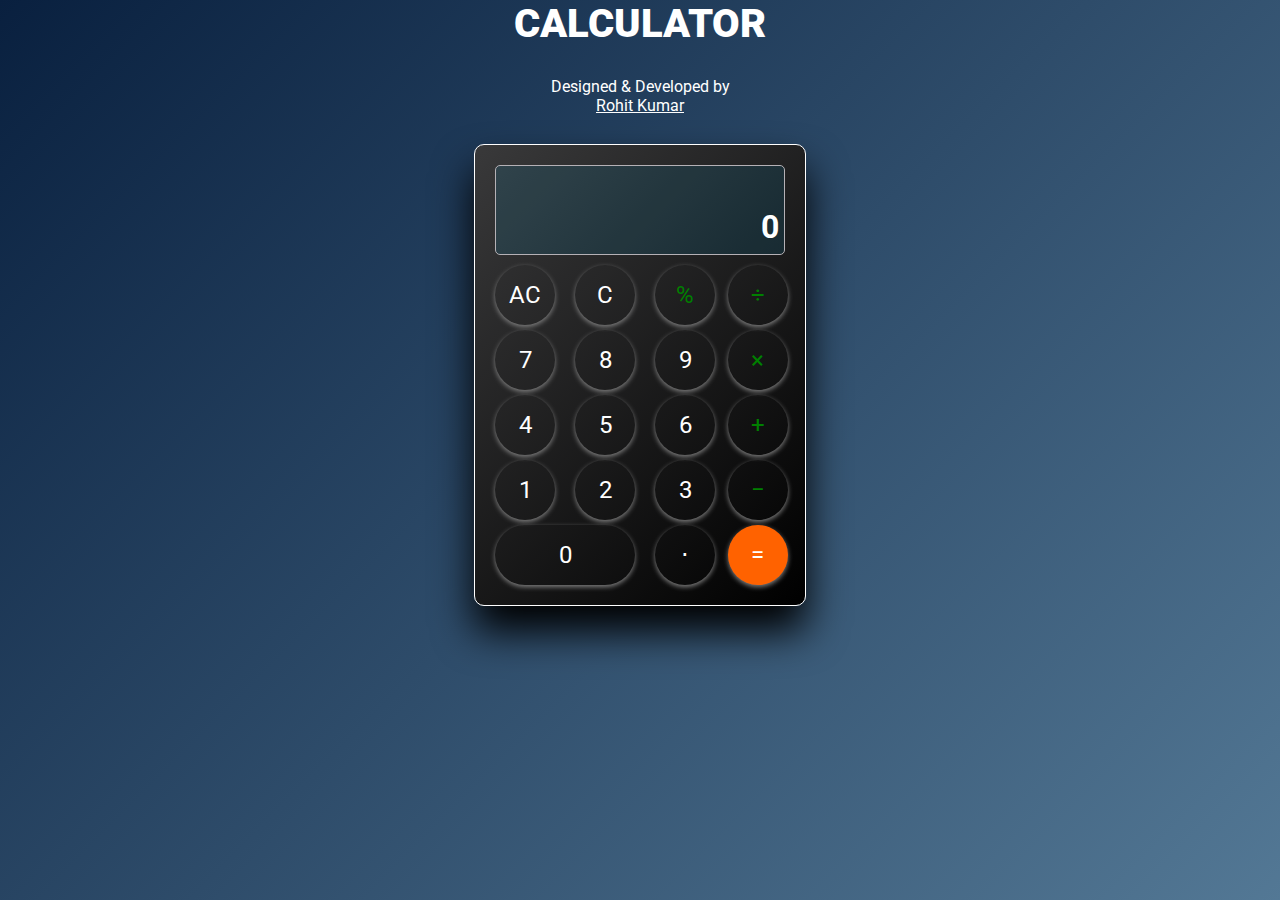
<file: Calculator/index.html>
<!DOCTYPE html>
<html lang="en">
  <head>
    <meta charset="UTF-8" />
    <meta name="viewport" content="width=device-width, initial-scale=1.0" />
    <link rel="stylesheet" href="style.css" />
    <title>Calculator</title>
  </head>
  <body>
    <div class="head">CALCULATOR</div>
    <div class="foot">
        Designed & Developed by<br /><a
          target="_blank"
          href="https://www.linkedin.com/in/rohit-kumar-684a6a263/"
          >Rohit Kumar</a
        >
      </div>
    <br />
    <div id="calculator">
      <section id="display">
        <input type="text" id="history" value="" disabled />
        <output name="result" id="result" for="input-text">0</output>
      </section>
      <section id="numpad">
        <button data="all-clear">AC</button>
        <button data="backspace">C</button>
        <button data="percent" class="operator">%</button>
        <button data-operator="/" class="operator">&divide;</button>
        <button data-number="7">7</button>
        <button data-number="8">8</button>
        <button data-number="9">9</button>
        <button data-operator="*" class="operator">&times;</button>
        <button data-number="4">4</button>
        <button data-number="5">5</button>
        <button data-number="6">6</button>
        <button data-operator="+" class="operator">&plus;</button>
        <button data-number="1">1</button>
        <button data-number="2">2</button>
        <button data-number="3">3</button>
        <button data-operator="-" class="operator">&minus;</button>
        <button data-number="0" class="item">0</button>
        <button data="dot">&sdot;</button>
        <button data="calculate" class="operator equalbtn">&equals;</button>
      </section>
    </div>
    
    <script src="./script.js"></script>
  </body>
</html>
</file>
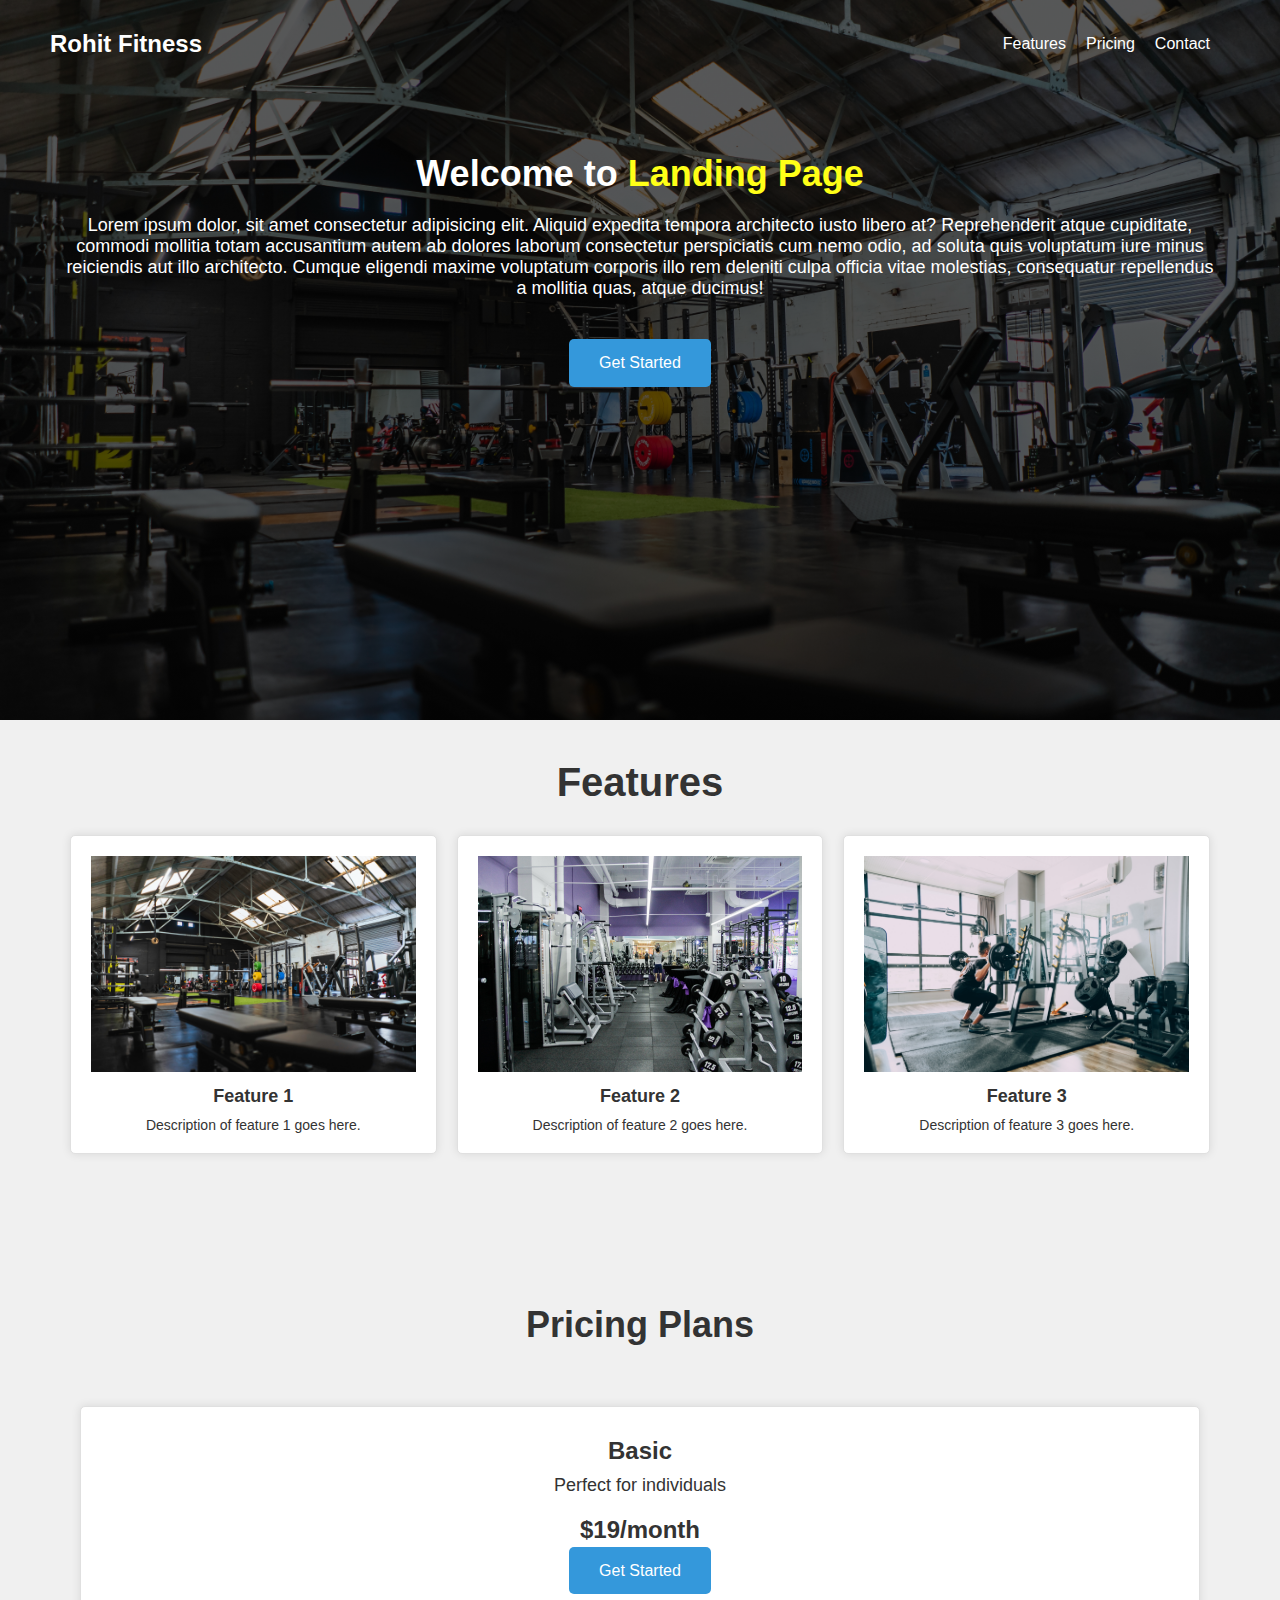
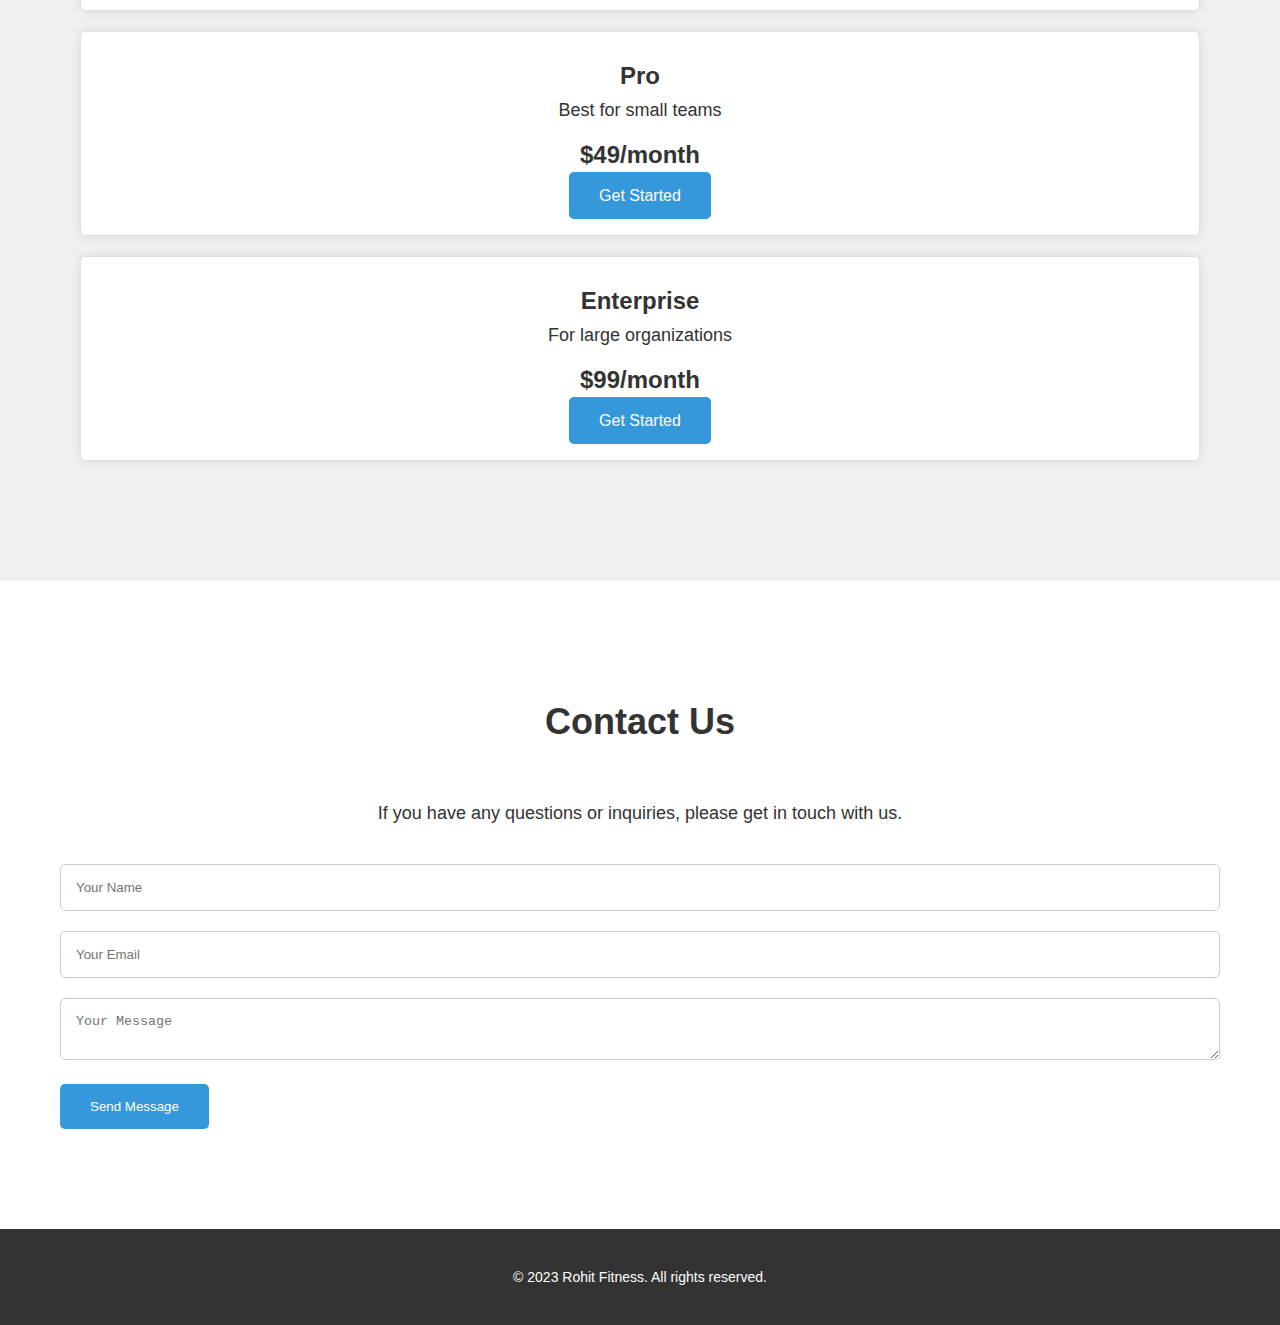
<file: Landing-page/index.html>
<!DOCTYPE html>
<html lang="en">
<head>
    <meta charset="UTF-8">
    <meta name="viewport" content="width=device-width, initial-scale=1.0">
    <link rel="stylesheet" href="style.css">
    <title>Landing Page</title>
</head>
<body>
    <header class="hero">
        <nav>
            <h1 class="logo">Rohit Fitness</h1>
            <ul class="nav-links">
                <li><a href="#features">Features</a></li>
                <li><a href="#pricing">Pricing</a></li>
                <li><a href="#contact">Contact</a></li>
            </ul>
        </nav>
        <div class="container">
            
            <div class="hero-content">
                <h1>Welcome to <span style="color: rgb(255, 255, 24);">Landing Page</span></h1>
                <p>Lorem ipsum dolor, sit amet consectetur adipisicing elit. Aliquid expedita tempora architecto iusto libero at? Reprehenderit atque cupiditate, commodi mollitia totam accusantium autem ab dolores laborum consectetur perspiciatis cum nemo odio, ad soluta quis voluptatum iure minus reiciendis aut illo architecto. Cumque eligendi maxime voluptatum corporis illo rem deleniti culpa officia vitae molestias, consequatur repellendus a mollitia quas, atque ducimus!</p>
                <a href="#signup" class="btn btn-primary">Get Started</a>
            </div>
        </div>
    </header>

    <section id="features" class="features">
        <div class="container">
            <h2>Features</h2>
            <div class="feature-card">
                <div class="feature">
                    <img src="./bg.jpg" alt="Feature 1">
                    <h3>Feature 1</h3>
                    <p>Description of feature 1 goes here.</p>
                </div>
                <div class="feature">
                    <img src="./mark-bertulfo-XKimW0pke6w-unsplash.jpg" alt="Feature 2">
                    <h3>Feature 2</h3>
                    <p>Description of feature 2 goes here.</p>
                </div>
                <div class="feature">
                    <img src="./sam-moghadam-khamseh-Z4Q9KHw9ofE-unsplash.jpg" alt="Feature 3">
                    <h3>Feature 3</h3>
                    <p>Description of feature 3 goes here.</p>
                </div>
            </div>
        </div>
    </section>
    

    <section id="pricing" class="pricing">
        <div class="container">
            <h2>Pricing Plans</h2>
            <div class="price-card">
                <h3>Basic</h3>
                <p>Perfect for individuals</p>
                <span class="price">$19/month</span>
                <br><br>
                <a href="#signup" class="btn btn-secondary">Get Started</a>
            </div>
            <div class="price-card">
                <h3>Pro</h3>
                <p>Best for small teams</p>
                <span class="price">$49/month</span> <br><br>
                <a href="#signup" class="btn btn-secondary">Get Started</a>
            </div>
            <div class="price-card">
                <h3>Enterprise</h3>
                <p>For large organizations</p>
                <span class="price">$99/month</span>
                <br>
                <br>
                <a href="#signup" class="btn btn-secondary">Get Started</a>
            </div>
        </div>
    </section>

    <section id="contact" class="contact">
        <div class="container">
            <h2>Contact Us</h2>
            <p>If you have any questions or inquiries, please get in touch with us.</p>
            <div class="contact-form">
                <input type="text" placeholder="Your Name">
                <input type="email" placeholder="Your Email">
                <textarea placeholder="Your Message"></textarea>
                <button class="btn btn-primary">Send Message</button>
            </div>
        </div>
    </section>

    <footer class="footer">
        <div class="container">
            <p>&copy; 2023 Rohit Fitness. All rights reserved.</p>
        </div>
    </footer>
</body>
</html>
</file>
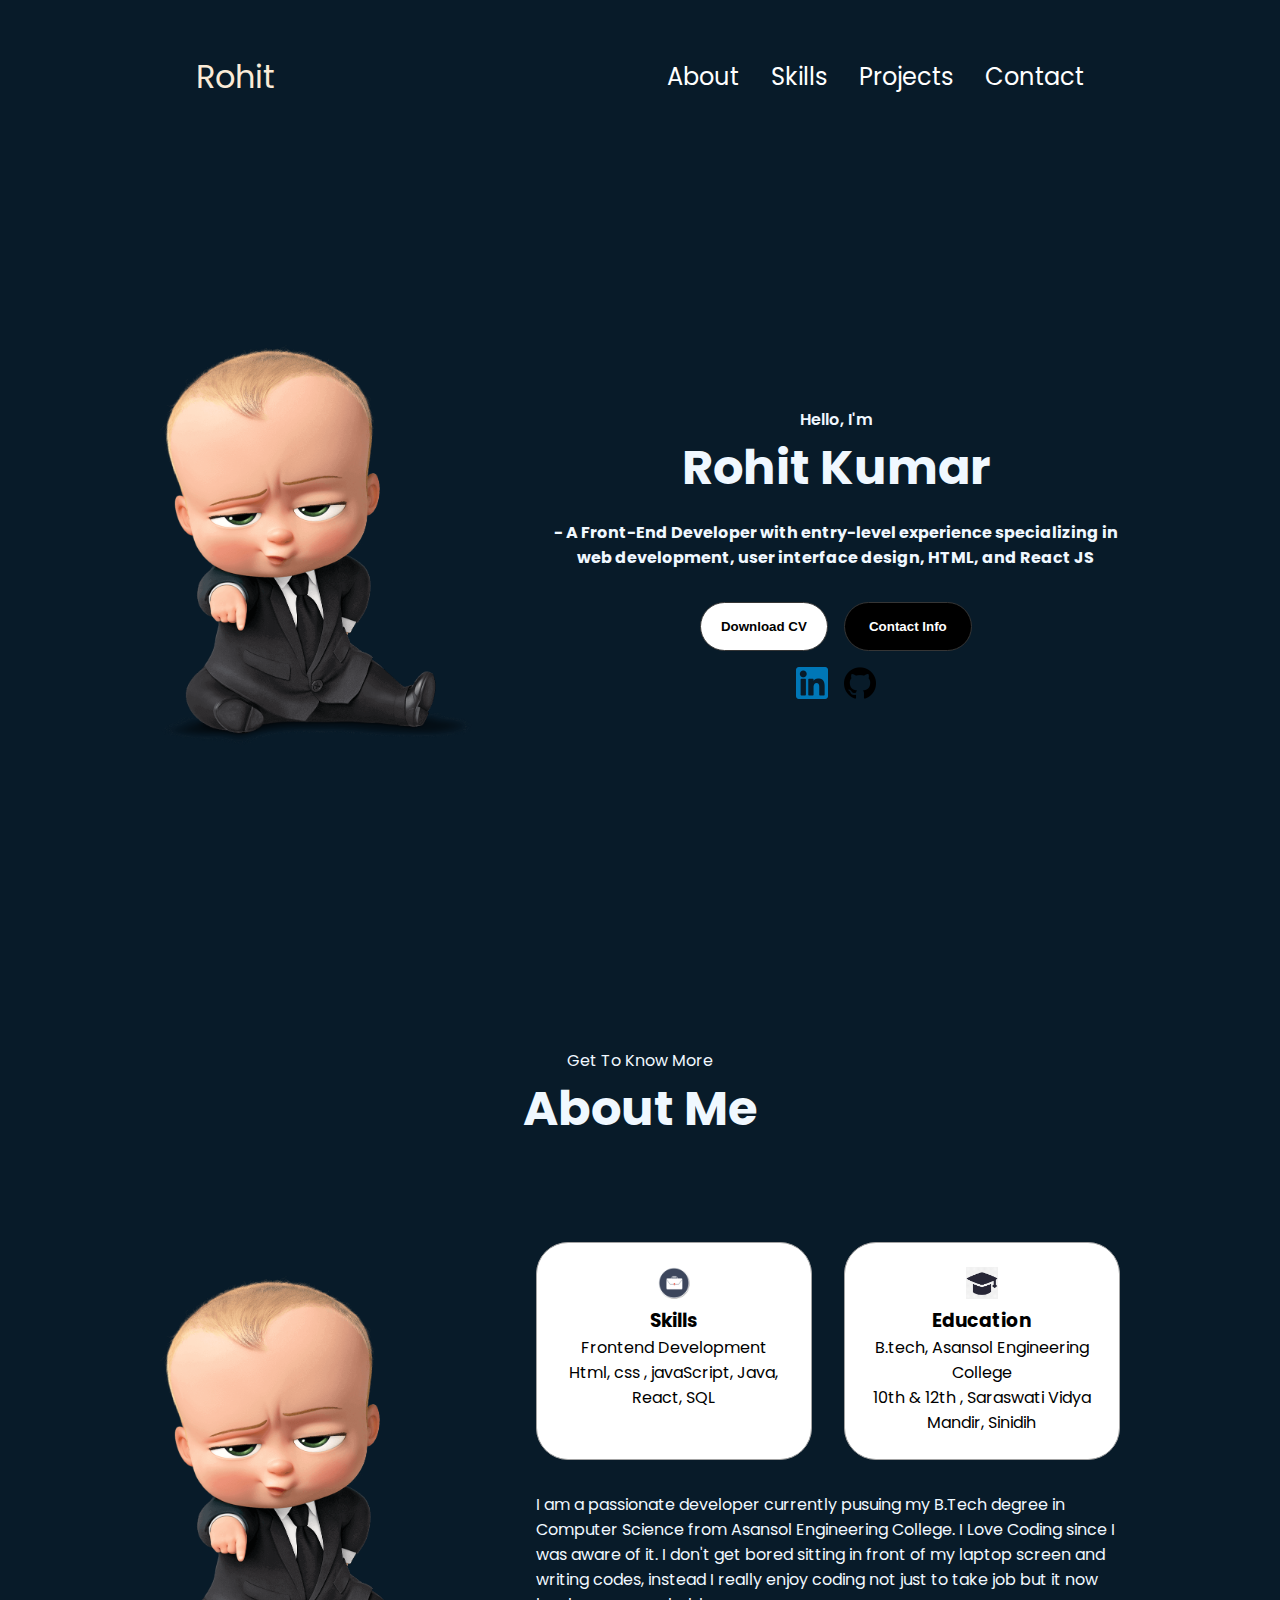
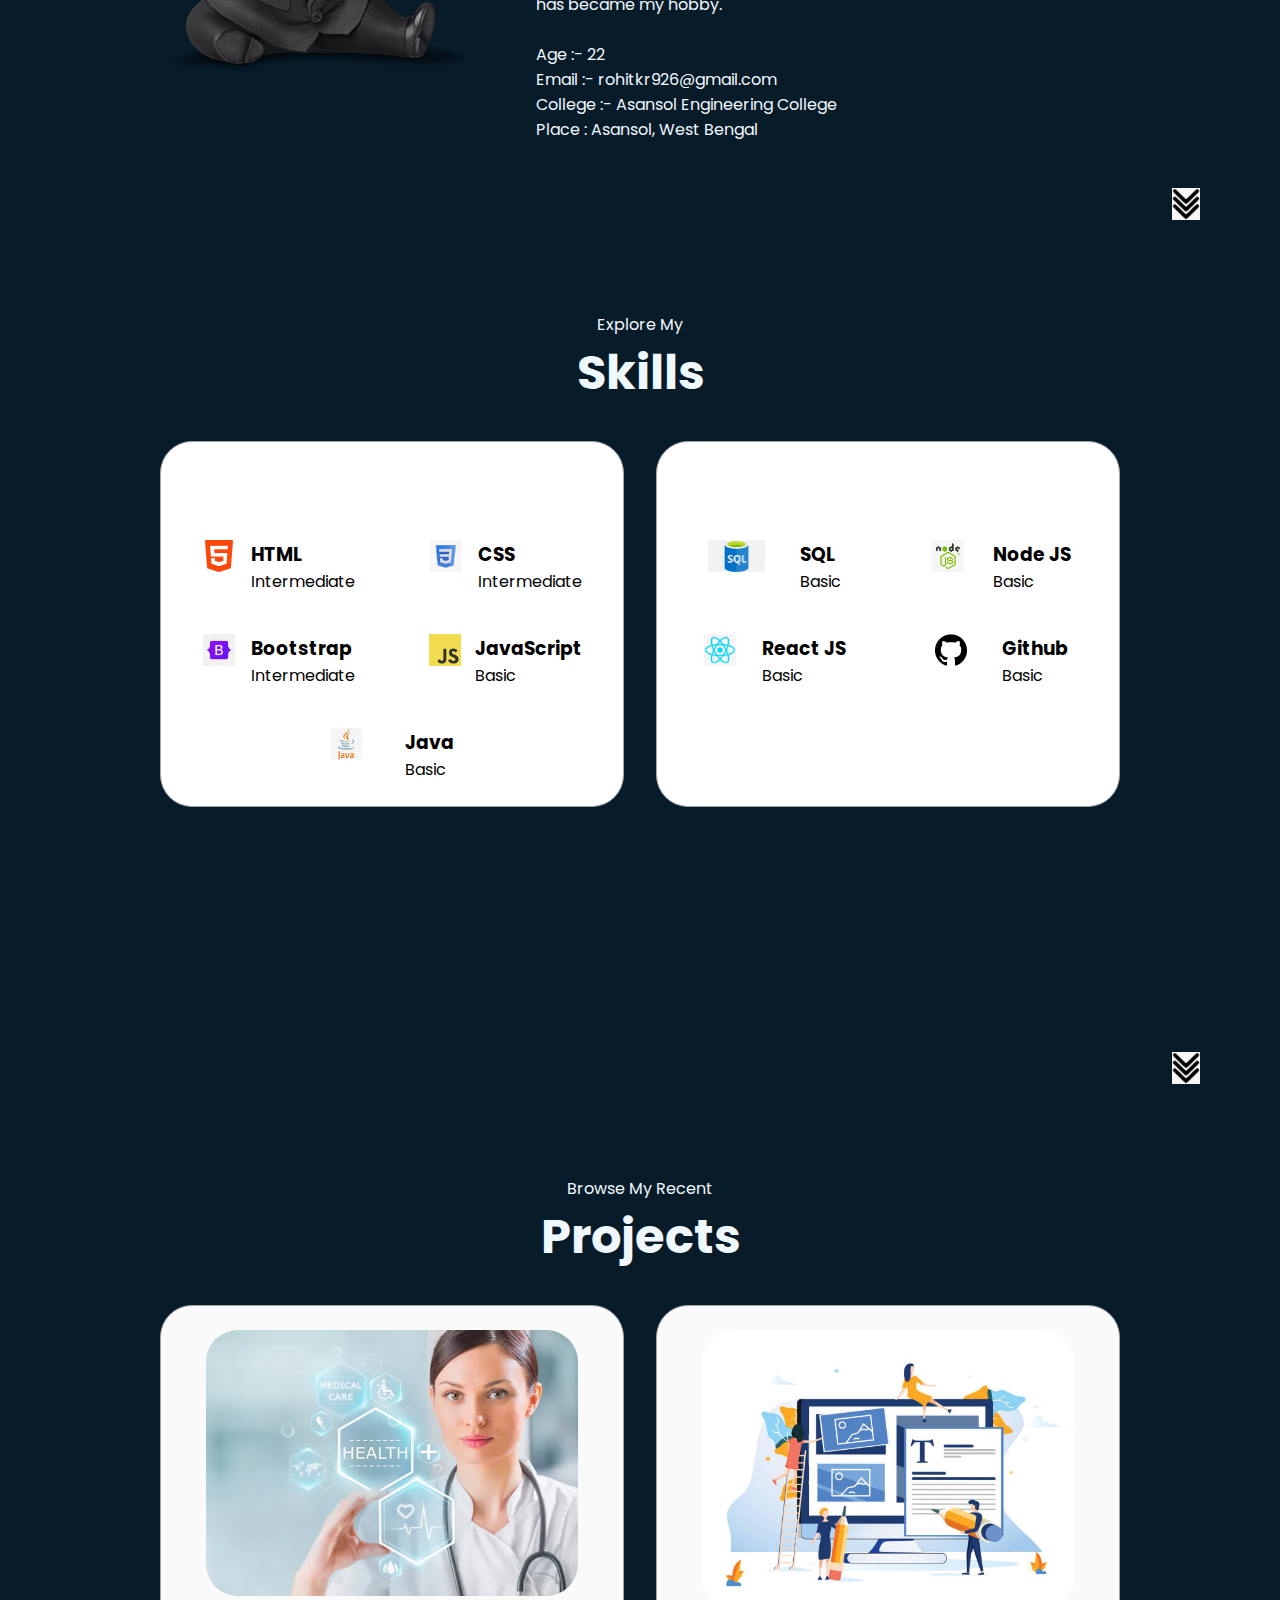
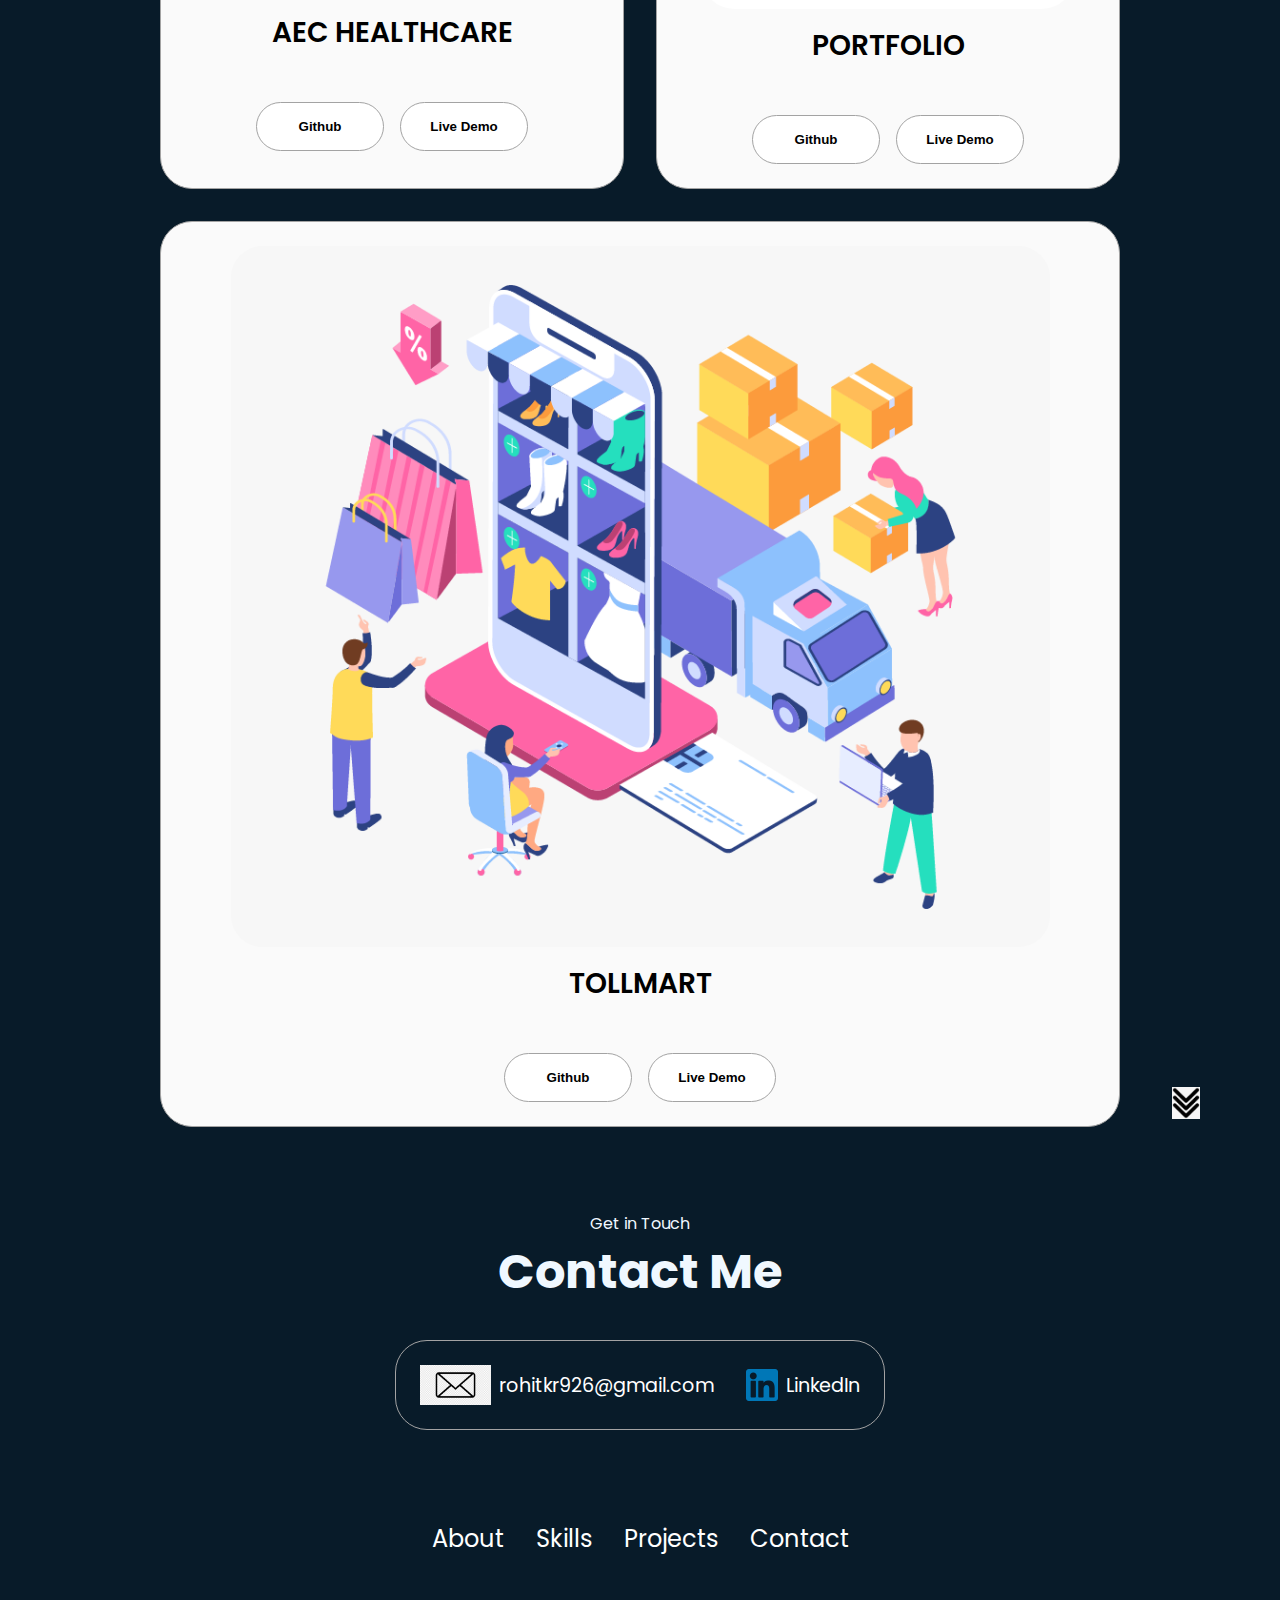
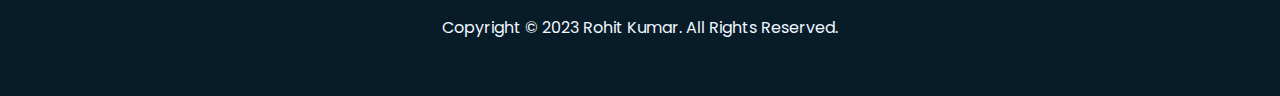
<file: Portfolio/index.html>
<!DOCTYPE html>
<html lang="en">
  <head>
    <meta charset="UTF-8" />
    <meta http-equiv="X-UA-Compatible" content="IE=edge" />
    <meta name="viewport" content="width=device-width, initial-scale=1.0" />
    <title>My Portfolio</title>
    <link rel="stylesheet" href="style.css" />
    <link rel="stylesheet" href="mediaqueries.css" />
    <link rel="shortcut icon" href="./myfile/r logo.png" type="image/x-icon">
  </head>
  <body>

    <!-- Navbar -->


    <nav id="desktop-nav">
      <div class="logo">Rohit</div>
      <div>
        <ul class="nav-links">
          <li><a href="#about">About</a></li>
          <li><a href="#skills">Skills</a></li>
          <li><a href="#projects">Projects</a></li>
          <li><a href="#contact">Contact</a></li>
        </ul>
      </div>
    </nav>
    <!-- nav hamburger icon -->
    <nav id="hamburger-nav">
      <div class="logo">Rohit</div>
      <div class="hamburger-menu">
        <div class="hamburger-icon" onclick="toggleMenu()">
          <span></span>
          <span></span>
          <span></span>
        </div>
        <div class="menu-links">
          <li><a href="#about" onclick="toggleMenu()">About</a></li>
          <li><a href="#experience" onclick="toggleMenu()">Experience</a></li>
          <li><a href="#projects" onclick="toggleMenu()">Projects</a></li>
          <li><a href="#contact" onclick="toggleMenu()">Contact</a></li>
        </div>
      </div>
    </nav>

    <!-- Main Body Profile -->
    <section id="profile">
      <div class="section__pic-container">
        <img src="./myfile/pngfind.com-boss-baby-png-448267.png" alt="Rohit profile picture" />
      </div>
      <div class="section__text">
        <p class="section__text__p1">Hello, I'm</p>
        <h1 class="title">Rohit Kumar</h1>
        <p class="section__text__p2"><h4>
            - A Front-End Developer with entry-level experience specializing in
            web development, user interface design, HTML, and React JS
          </h4></p>
        <div class="btn-container">
          <button
            class="btn btn-color-2"
            onclick="window.open('./myfile/Resume  .pdf')"
          >
            Download CV
          </button>
          <button class="btn btn-color-1" onclick="location.href='./#contact'">
            Contact Info
          </button>
        </div>
        <div id="socials-container">
          <img
            src="./myfile/linkedin.png"
            alt="My LinkedIn profile"
            class="icon"
            onclick="location.href='https://www.linkedin.com/in/rohit-kumar-684a6a263/'"
          />
          <img
            src="./myfile/github.png"
            alt="My Github profile"
            class="icon"
            onclick="location.href='https://github.com/Rohitkumar-05'"
          />
        </div>
      </div>
    </section>

    <!-- About -->

    <section id="about">
      <p class="section__text__p1">Get To Know More</p>
      <h1 class="title">About Me</h1>
      <div class="section-container">
        <div class="section__pic-container">
          <img
            src="./myfile/pngfind.com-boss-baby-png-448267.png"
            alt="Profile picture"
            class="about-pic"
          />
        </div>
        <div class="about-details-container">
          <div class="about-containers">
            <div class="details-container">
              <img
                src="./myfile/experience.png"
                alt="Experience icon"
                class="icon"
              />
              <h3 style="color: black;">Skills</h3>
              <p style="color: black;">Frontend Development</p>
              <p  style="color: black;">Html, css , javaScript, Java, React, SQL</p>
            </div>
            <div class="details-container">
              <img
                src="./myfile/education.png"
                alt="Education icon"
                class="icon"
              />
              <h3 style="color: black;">Education</h3>
              <p style="color: black;">B.tech, Asansol Engineering College  <br>10th & 12th , Saraswati Vidya Mandir, Sinidih<br /></p>
            </div>
          </div>
          <div class="text-container">
            <p>
                I am a passionate developer currently pusuing my B.Tech degree in Computer Science from Asansol Engineering College. I Love Coding since I was aware of it. I don't get bored sitting in front of my laptop screen and writing codes, instead I really enjoy coding not just to take job but it now has became my hobby.
                <br>
                <br>
                Age :- 22
            </br>
                Email :- rohitkr926@gmail.com
                <br>
                College :- Asansol Engineering College
                <br>
                Place : Asansol, West Bengal
        </br>
            </p>
          </div>
        </div>
      </div>
      <img
        src="./myfile/arrow.png"
        alt="Arrow icon"
        class="icon arrow"
        onclick="location.href='./#experience'"
      />
    </section>

    <!-- Skills -->
    <section id="experience">
      <p class="section__text__p1">Explore My</p>
      <h1 class="title">Skills</h1>
      <div class="experience-details-container">
        <div class="about-containers">
          <div class="details-container">
            <h2 class="experience-sub-title">Frontend Development</h2>
            <div class="article-container">
              <article>
                <img
                  src="./myfile/html.png"
                  alt="Experience icon"
                  class="icon"
                />
                <div >
                  <h3 style="color: black;" >HTML</h3>
                  <p style="color: black;" >Intermediate</p>
                </div>
              </article>
              <article>
                <img
                  src="./myfile/css.png"
                  alt="Experience icon"
                  class="icon"
                />
                <div>
                  <h3 style="color: black;" >CSS</h3>
                  <p style="color: black;" >Intermediate</p>
                </div>
              </article>
              <article>
                <img
                  src="./myfile/bootstrap-logo-thumbnail-tech-companies.png"
                  alt="Experience icon"
                  class="icon"
                />
                <div>
                  <h3 style="color: black;" >Bootstrap</h3>
                  <p style="color: black;" >Intermediate</p>
                </div>
              </article>
              <article>
                <img
                  src="./myfile/js.png"
                  alt="Experience icon"
                  class="icon"
                />
                <div>
                  <h3 style="color: black;" >JavaScript</h3>
                  <p style="color: black;" >Basic</p>
                </div>
              </article>
              <article>
                <img
                  src="./myfile/java.png"
                  alt="Experience icon"
                  class="icon"
                />
                <div>
                  <h3 style="color: black;"  >Java</h3>
                  <p style="color: black;" >Basic</p>
                </div>
              </article>
              <!-- <article>
                <img
                  src="./myfile/arrrr.png"
                  alt="Experience icon"
                  class="icon"
                />
                <div>
                  <h3>Material UI</h3>
                  <p>Intermediate</p>
                </div>
              </article> -->
            </div>
          </div>
          <div class="details-container">
            <h2 class="experience-sub-title">Frontend Development</h2>
            <div class="article-container">
              <article>
                <img
                  src="./myfile/sql.png"
                  alt="Experience icon"
                  class="icon"
                />
                <div>
                  <h3 style="color: black;" >SQL</h3>
                  <p style="color: black;" >Basic</p>
                </div>
              </article>
              <article>
                <img
                  src="./myfile/node.jpg"
                  alt="Experience icon"
                  class="icon"
                />
                <div>
                  <h3 style="color: black;" >Node JS</h3>
                  <p style="color: black;" >Basic</p>
                </div>
              </article>
              <article>
                <img
                  src="./myfile/react.png"
                  alt="Experience icon"
                  class="icon"
                />
                <div>
                  <h3 style="color: black;" >React JS</h3>
                  <p style="color: black;" >Basic</p>
                </div>
              </article>
              <article>
                <img
                  src="./myfile/github.png"
                  alt="Experience icon"
                  class="icon"
                />
                <div>
                  <h3  style="color: black;" >Github</h3>
                  <p  style="color: black;" >Basic</p>
                </div>
              </article>
            </div>
          </div>
        </div>
      </div>
      <img
        src="./myfile/arrow.png"
        alt="Arrow icon"
        class="icon arrow"
        onclick="location.href='./#projects'"
      />
    </section>

<!-- ---------------- Projects-------------- -->

    <section id="projects">
      <p class="section__text__p1">Browse My Recent</p>
      <h1 class="title">Projects</h1>
      <div class="experience-details-container">
        <div class="about-containers">
          <div class="details-container color-container">
            <div class="article-container">
              <img
                src="./myfile/depositphotos_40493159-stock-photo-doctor-working-with-healthcare-icons.jpg"
                alt="Project 1"
                class="project-img"
              />
            </div>
            <h2 class="experience-sub-title project-title">AEC HEALTHCARE</h2>
            
            <div class="btn-container">
              <button
                class="btn btn-color-2 project-btn"
                onclick="location.href='https://github.com/Rohitkumar-05'" >
                Github
              </button>
              <button
                class="btn btn-color-2 project-btn"
                onclick="location.href='https://github.com/Rohitkumar-05'"
              >
                Live Demo
              </button>
            </div>
          </div>
          <div class="details-container color-container">
            <div class="article-container">
              <img
                src="./myfile/portfolio.jpg"
                alt="Project 2"
                class="project-img"
              />
            </div>
            <h2 class="experience-sub-title project-title">PORTFOLIO</h2>
            <div class="btn-container">
              <button
                class="btn btn-color-2 project-btn"
                onclick="location.href='https://www.linkedin.com/in/rohit-kumar-684a6a263/'"
              >
                Github
              </button>
              <button
                class="btn btn-color-2 project-btn"
                onclick="location.href='https://github.com/Rohitkumar-05'"
              >
                Live Demo
              </button>
            </div>
          </div>
          <div class="details-container color-container">
            <div class="article-container">
              <img
                src="./myfile/TOLL.png"
                alt="Project 3"
                class="project-img"
              />
            </div>
            <h2 class="experience-sub-title project-title">TOLLMART</h2>
            <div class="btn-container">
              <button
                class="btn btn-color-2 project-btn"
                onclick="location.href='https://github.com/Rohitkumar-05'"
              >
                Github
              </button>
              <button
                class="btn btn-color-2 project-btn"
                onclick="location.href='https://github.com/Rohitkumar-05'"
              >
                Live Demo
              </button>
            </div>
          </div>
        </div>
      </div>
      <img
        src="./myfile/arrow.png"
        alt="Arrow icon"
        class="icon arrow"
        onclick="location.href='./#contact'"
      />
    </section>

    <!-- ---------contact----------- -->

    <section id="contact">
      <p class="section__text__p1">Get in Touch</p>
      <h1 class="title">Contact Me</h1>
      <div class="contact-info-upper-container">
        <div class="contact-info-container">
          <img
            src="./myfile/email.png"
            alt="Email icon"
            class="icon contact-icon email-icon"
          />
          <p><a href="mailto:rohitkr926@gmail.com">rohitkr926@gmail.com</a></p>
        </div>
        <div class="contact-info-container">
          <img
            src="./myfile/linkedin.png"
            alt="LinkedIn icon"
            class="icon contact-icon"
          />
          <p><a href="https://www.linkedin.com/in/rohit-kumar-684a6a263/">LinkedIn</a></p>
        </div>
      </div>
    </section>

    <!-- ---------- Footer Section ------ -->

    <footer>
      <nav>
        <div class="nav-links-container">
          <ul class="nav-links">
            <li><a href="#about">About</a></li>
            <li><a href="#skills">Skills</a></li>
            <li><a href="#projects">Projects</a></li>
            <li><a href="#contact">Contact</a></li>
          </ul>
        </div>
      </nav>
      <p>Copyright &#169; 2023 Rohit Kumar. All Rights Reserved.</p>
    </footer>
    <script src="script.js"></script>
  </body>
</html>
</file>
<file: Calculator/style.css>
@import url('https://fonts.googleapis.com/css2?family=Roboto&display=swap');
*{
    margin: 0px;
    padding: 0px;
    box-sizing: border-box;
    font-family: 'Roboto', sans-serif;
}
.head, .foot{
    text-align: center;
    color: #ffffff;
}
.head{
    font-size: 2.5em;
    padding-bottom: 20px;
    font-weight: 900;
}
.foot{
    font-size: 1.0 rem;
    padding-top: 10px;
    padding-bottom: 10px;
}
.foot a{
    text-decoration: underline;
    color: #ffffff;
}
body{
    height: 100vh;
    font-size: 1em;
    background-image: linear-gradient(135deg,#09203F, #537895);
}
#calculator{
    width: 332px;
    padding: 20px;
    margin: auto;
    border: 1px solid white;
    border-radius: 10px;
    box-shadow: 0px 25px 40px black;
    background-image: linear-gradient(315deg, rgb(0, 0, 0), rgb(57, 57, 58));
    color: #ffffff;
}
#numpad .item{
    grid-column-start: 1;
    grid-column-end: 3;
    width: 140px;
    border-radius: 50px;
}
#numpad{
    padding-top: 10px;
    display: grid;
    grid-template-columns: auto auto auto auto;
    gap: 5px;
    width: 300px;
}
#display{
    display: grid;
    border: 1px solid #B5B1B6;
    border-radius: 5px;
    background-color: rgba(0, 187, 255, 0.1);
    height: 90px;
    
}
#display input{
    display: block;
  text-align: right;
  padding: 8px 7px;
  background: none;
  font-size: 0.9rem;
  color: #ffffff84;
  border: none;
}
#display output{
    display: block;
    text-align: right;
    padding: 0px 5px;
    background: none;
    font-weight: bold;
    font-size: 2rem;
    overflow: auto;
}
#history, #result{
    text-align: right;
}
#numpad button{
    border-radius: 50%;
    width: 60px;
    height: 60px;
    font-size: 1.5rem;
    cursor: pointer;
    border: none;
    color: #ffffff;
    background: transparent;
    box-shadow: 0px 2px 5px grey;
}
#numpad button:hover{
    color: black;
    background-color: #ffffff;
}
#numpad .equalbtn{
    background-color: rgb(255, 98, 0);
    color :#ffffff !important;
}
#numpad .equalbtn:hover{
    background-color: rgb(195, 65, 0) !important;
}
#numpad .operator:hover{
    background-color: green;
    color: #ffffff;
}
#numpad .operator{
    color: green;
}
</file>
<file: Portfolio/style.css>
/* GENERAL */

@import url("https://fonts.googleapis.com/css2?family=Poppins:wght@300;400;500;600&display=swap");

* {
  margin: 0;
  padding: 0;
  box-sizing: border-box;
  
}

body {
  font-family: "Poppins", sans-serif;
  background-color: #081b29;
  
    /* color: aliceblue; */
}


html {
  scroll-behavior: smooth;
}

/* p {
  color: rgb(85, 85, 85);
} */
p,h1,h2,h3,h4,h5{
    color: aliceblue;
}

/* TRANSITION */

a,
.btn {
  transition: all 300ms ease;
}

/* DESKTOP NAV */

nav,
.nav-links {
  display: flex;
}

nav {
  justify-content: space-around;
  align-items: center;
  height: 17vh;
}

.nav-links {
  gap: 2rem;
  list-style: none;
  font-size: 1.5rem;
}

a {
  color: rgb(255, 255, 255);
  text-decoration: none;
  text-decoration-color: white;
}

a:hover {
  color: grey;
  text-decoration: underline;
  text-underline-offset: 1rem;
  text-decoration-color: rgb(181, 181, 181);
}

.logo {
  font-size: 2rem;
  color: antiquewhite;
}

.logo:hover {
  cursor: default;
}

/* HAMBURGER MENU */

#hamburger-nav {
  display: none;
}

.hamburger-menu {
  position: relative;
  display: inline-block;
}

.hamburger-icon {
  display: flex;
  flex-direction: column;
  justify-content: space-between;
  height: 24px;
  width: 30px;
  cursor: pointer;
}

.hamburger-icon span {
  width: 100%;
  height: 2px;
  background-color: rgb(255, 248, 248);
  transition: all 0.3 ease-in-out;
}

.menu-links {
  position: absolute;
  top: 100%;
  right: 0;
  background-color: rgb(0, 0, 0);
  width: fit-content;
  max-height: 0;
  overflow: hidden;
  transition: all 0.3 ease-in-out;
}

.menu-links a {
  display: block;
  padding: 10px;
  text-align: center;
  font-size: 1.5rem;
  color: black;
  text-decoration: none;
  transition: all 0.3 ease-in-out;
}

.menu-links li {
  list-style: none;
}

.menu-links.open {
  max-height: 300px;
}

.hamburger-icon.open span:first-child {
  transform: rotate(45deg) translate(10px, 5px);
}

.hamburger-icon.open span:nth-child(2) {
  opacity: 0;
}

.hamburger-icon.open span:last-child {
  transform: rotate(-45deg) translate(10px, -5px);
}

.hamburger-icon span:first-child {
  transform: none;
}

.hamburger-icon span:first-child {
  opacity: 1;
}

.hamburger-icon span:first-child {
  transform: none;
}

/* SECTIONS */

section {
  padding-top: 4vh;
  height: 96vh;
  margin: 0 10rem;
  box-sizing: border-box;
  min-height: fit-content;
}

.section-container {
  display: flex;
}

/* PROFILE SECTION */

#profile {
  display: flex;
  justify-content: center;
  gap: 5rem;
  height: 80vh;
}

.section__pic-container {
  display: flex;
  height: 400px;
  width: 400px;
  margin: auto 0;
}

.section__text {
  align-self: center;
  text-align: center;
}

.section__text p {
  font-weight: 600;
}

.section__text__p1 {
  text-align: center;
  margin-top: 1rem;
}

.section__text__p2 {
  font-size: 1.65rem;
  margin-bottom: 1rem;
  margin-top: 1rem;
}

.title {
  font-size: 3rem;
  text-align: center;

}

#socials-container {
  display: flex;
  justify-content: center;
  margin-top: 1rem;
  gap: 1rem;
}

/* ICONS */

.icon {
  cursor: pointer;
  height: 2rem;
}

/* BUTTONS */

.btn-container {
  display: flex;
  justify-content: center;
  gap: 1rem;
}

.btn {
  font-weight: 600;
  transition: all 300ms ease;
  padding: 1rem;
  width: 8rem;
  border-radius: 2rem;
  margin-top: 2rem;
}

.btn-color-1,
.btn-color-2 {
  border: rgb(53, 53, 53) 0.1rem solid;
}

.btn-color-1:hover,
.btn-color-2:hover {
  cursor: pointer;
}

.btn-color-1,
.btn-color-2:hover {
  background: rgb(0, 0, 0);
  color: white;
}

.btn-color-1:hover {
  background: rgb(255, 255, 255);
  color: rgb(0, 0, 0);
}

.btn-color-2 {
background: #ffffff;  
}

.btn-color-2:hover {
  border: rgb(255, 255, 255) 0.1rem solid;
}

.btn-container {
  gap: 1rem;
}

/* ABOUT SECTION */

#about {
  position: relative;
  /* margin-top: 1rem; */
}

.about-containers {
  gap: 2rem;
  margin-bottom: 2rem;
  margin-top: 2rem;
}

.about-details-container {
  justify-content: center;
  flex-direction: column;
}

.about-containers,
.about-details-container {
  display: flex;
}

.about-pic {
  border-radius: 2rem;
}

.arrow {
  position: absolute;
  right: -5rem;
  bottom: 2.5rem;
}

.details-container {
  padding: 1.5rem;
  flex: 1;
  background: white;
  border-radius: 2rem;
  border: rgb(53, 53, 53) 0.1rem solid;
  border-color: rgb(163, 163, 163);
  text-align: center;
}

.section-container {
  gap: 4rem;
  height: 80%;
}

.section__pic-container {
  height: 400px;
  width: 400px;
  margin: auto 0;
}

/* EXPERIENCE SECTION */

#experience {
  position: relative;
}

.experience-sub-title {
  color: rgb(255, 255, 255);
  font-weight: 600;
  font-size: 1.75rem;
  margin-bottom: 2rem;
}

.experience-details-container {
  display: flex;
  justify-content: center;
  flex-direction: column;
}

.article-container {
  display: flex;
  text-align: initial;
  flex-wrap: wrap;
  flex-direction: row;
  gap: 2.5rem;
  justify-content: space-around;
}

article {
  display: flex;
  width: 10rem;
  justify-content: space-around;
  gap: 0.5rem;
}

article .icon {
  cursor: default;
}

/* PROJECTS SECTION */

#projects {
  position: relative;
}

.color-container {
  border-color: rgb(163, 163, 163);
  background: rgb(250, 250, 250);
}

.project-img {
  border-radius: 2rem;
  width: 90%;
  height: 90%;
}

.project-title {
  margin: 1rem;
  color: black;
}

.project-btn {
  color: black;
  border-color: rgb(163, 163, 163);
}

/* CONTACT */

#contact {
  display: flex;
  justify-content: center;
  flex-direction: column;
  height: 70vh;
}

.contact-info-upper-container {
  display: flex;
  justify-content: center;
  border-radius: 2rem;
  border: rgb(53, 53, 53) 0.1rem solid;
  border-color: rgb(163, 163, 163);
  background: (250, 250, 250);
  margin: 2rem auto;
  padding: 0.5rem;
}

.contact-info-container {
  display: flex;
  align-items: center;
  justify-content: center;
  gap: 0.5rem;
  margin: 1rem;
}

.contact-info-container p {
  font-size: larger;
}

.contact-icon {
  cursor: default;
}

.email-icon {
  height: 2.5rem;
}

/* FOOTER SECTION */

footer {
  height: 26vh;
  margin: 0 1rem;
}

footer p {
  text-align: center;
}
</file>
<file: Portfolio/mediaqueries.css>
@media screen and (max-width: 1400px) {
    #profile {
      height: 83vh;
      margin-bottom: 6rem;
    }
    .about-containers {
      flex-wrap: wrap;
    }
    #contact,
    #projects {
      height: fit-content;
    }
  }
  
  @media screen and (max-width: 1200px) {
    #desktop-nav {
      display: none;
    }
    #hamburger-nav {
      display: flex;
    }
    #experience,
    .experience-details-container {
      margin-top: 2rem;
    }
    #profile,
    .section-container {
      display: block;
    }
    .arrow {
      display: none;
    }
    section,
    .section-container {
      height: fit-content;
    }
    section {
      margin: 0 5%;
    }
    .section__pic-container {
      width: 275px;
      height: 275px;
      margin: 0 auto 2rem;
    }
    .about-containers {
      margin-top: 0;
    }
  }
  
  @media screen and (max-width: 600px) {
    #contact,
    footer {
      height: 40vh;
    }
    #profile {
      height: 83vh;
      margin-bottom: 0;
    }
    article {
      font-size: 1rem;
    }
    footer nav {
      height: fit-content;
      margin-bottom: 2rem;
    }
    .about-containers,
    .contact-info-upper-container,
    .btn-container {
      flex-wrap: wrap;
    }
    .contact-info-container {
      margin: 0;
    }
    .contact-info-container p,
    .nav-links li a {
      font-size: 1rem;
    }
    .experience-sub-title {
      font-size: 1.25rem;
    }
    .logo {
      font-size: 1.5rem;
    }
    .nav-links {
      flex-direction: column;
      gap: 0.5rem;
      text-align: center;
    }
    .section__pic-container {
      width: auto;
      height: 46vw;
      justify-content: center;
    }
    .section__text__p2 {
      font-size: 1.25rem;
    }
    .title {
      font-size: 2rem;
    }
    .text-container {
      text-align: justify;
    }
  }
</file>
<file: Landing-page/style.css>
/* Reset some default styles */
* {
    margin: 0;
    padding: 0;
    box-sizing: border-box;
}

/* Basic styling for body and fonts */
body {
    font-family: Arial, sans-serif;
    background-color: #f0f0f0;
    color: #333;
}

/* Container styles */
.container {
    max-width: 1200px;
    margin: 0 auto;
    padding: 20px;
}
.container>h2{
    font-size: 40px;
    text-align: center;
    padding: 20px 0px;
}

/* Header and navigation styles */
header {
    background-color: #333;
    color: #fff;
    padding: 10px 0;
}

nav {
    display: flex;
    justify-content: space-between;
    align-items: center;
    padding: 20px 50px;
}

.logo {
    font-size: 24px;
    font-weight: bold;
}

.nav-links {
    list-style: none;
    display: flex;
}

.nav-links li {
    margin-right: 20px;
}

.nav-links a {
    text-decoration: none;
    color: #fff;
    transition: color 0.3s ease;
}

.nav-links a:hover {
    color: #3498db;
}

/* Hero section styles */
.hero {
    background-image:linear-gradient(rgba(0,0,0,.65),rgba(0,0,0,.65)), url('./bg.jpg');
    background-size: cover;
    background-position: center;
    color: #fff;
    text-align: center;
    
}
.hero{
    width: 100%;
    height: 80vh;
    
}
.hero-content {
    text-align: center;
    color: #fff;
    display: flex;
    flex-direction: column;
    justify-content: center;
    align-items: center;
    height: 100%; 
    padding: 55px 0px;
}

.hero-content h1 {
    font-size: 36px;
    margin-bottom: 20px;
}

.hero-content p {
    font-size: 18px;
    margin-bottom: 40px;
}

.btn {
    padding: 15px 30px;
    background-color: #3498db;
    color: #fff;
    text-decoration: none;
    border: none;
    border-radius: 5px;
    cursor: pointer;
    transition: background-color 0.3s ease;
}

.btn:hover {
    background-color: #2980b9;
}


/* Features section styles */

.feature-card {
    display: flex;
    flex-wrap: wrap;
    justify-content: space-between;
}

/* Individual feature card */
.feature {
    width: calc(33.33% - 20px); /* 1/3 width with spacing */
    background-color: #fff;
    border: 1px solid #e0e0e0;
    border-radius: 5px;
    text-align: center;
    padding: 20px;
    margin: 10px;
    box-shadow: 0 0 10px rgba(0, 0, 0, 0.1);
}

.feature h3 {
    font-size: 18px;
    margin-top: 10px;
}

.feature p {
    font-size: 14px;
    margin-top: 10px;
}

.feature img {
    max-width: 100%;
    height: auto;
}



/* Pricing section styles */
.pricing {
    background-color: #f0f0f0;
    padding: 80px 0;
}

.pricing h2 {
    font-size: 36px;
    margin-bottom: 40px;
    text-align: center;
}

.price-card {
    background-color: #fff;
    border: 1px solid #e0e0e0;
    border-radius: 5px;
    text-align: center;
    padding: 30px 20px;
    margin: 20px;
    box-shadow: 0 0 10px rgba(0, 0, 0, 0.1);
}

.price-card h3 {
    font-size: 24px;
    margin-bottom: 10px;
}

.price {
    font-size: 24px;
    font-weight: bold;
    margin-bottom: 20px;
}

.price-card p {
    font-size: 18px;
    margin-bottom: 20px;
}

/* Contact section styles */
.contact {
    background-color: #fff;
    padding: 80px 0;
}

.contact h2 {
    font-size: 36px;
    margin-bottom: 40px;
    text-align: center;
}

.contact p {
    font-size: 18px;
    margin-bottom: 40px;
    text-align: center;
}

.contact-form input,
.contact-form textarea {
    width: 100%;
    padding: 15px;
    margin-bottom: 20px;
    border: 1px solid #ccc;
    border-radius: 5px;
}

.contact-form button {
    padding: 15px 30px;
    background-color: #3498db;
    color: #fff;
    text-decoration: none;
    border: none;
    border-radius: 5px;
    cursor: pointer;
    transition: background-color 0.3s ease;
}

.contact-form button:hover {
    background-color: #2980b9;
}

/* Footer styles */
.footer {
    background-color: #333;
    color: #fff;
    text-align: center;
    padding: 20px 0;
}

.footer p {
    font-size: 14px;
}


/* Media query for smaller screens */
@media (max-width: 768px) {
    .nav-links {
        display: none;
    }

    .hero-content {
        text-align: left;
    }

    .hero h1 {
        font-size: 28px;
    }

    .hero p {
        font-size: 16px;
    }

    .contact-form input,
    .contact-form textarea {
        padding: 10px;
    }
    .feature-card {
        flex-direction: column; 
        align-items: center; 
    }

    .feature {
        width: 100%; 
        margin: 10px 0;
    }
}
</file>
